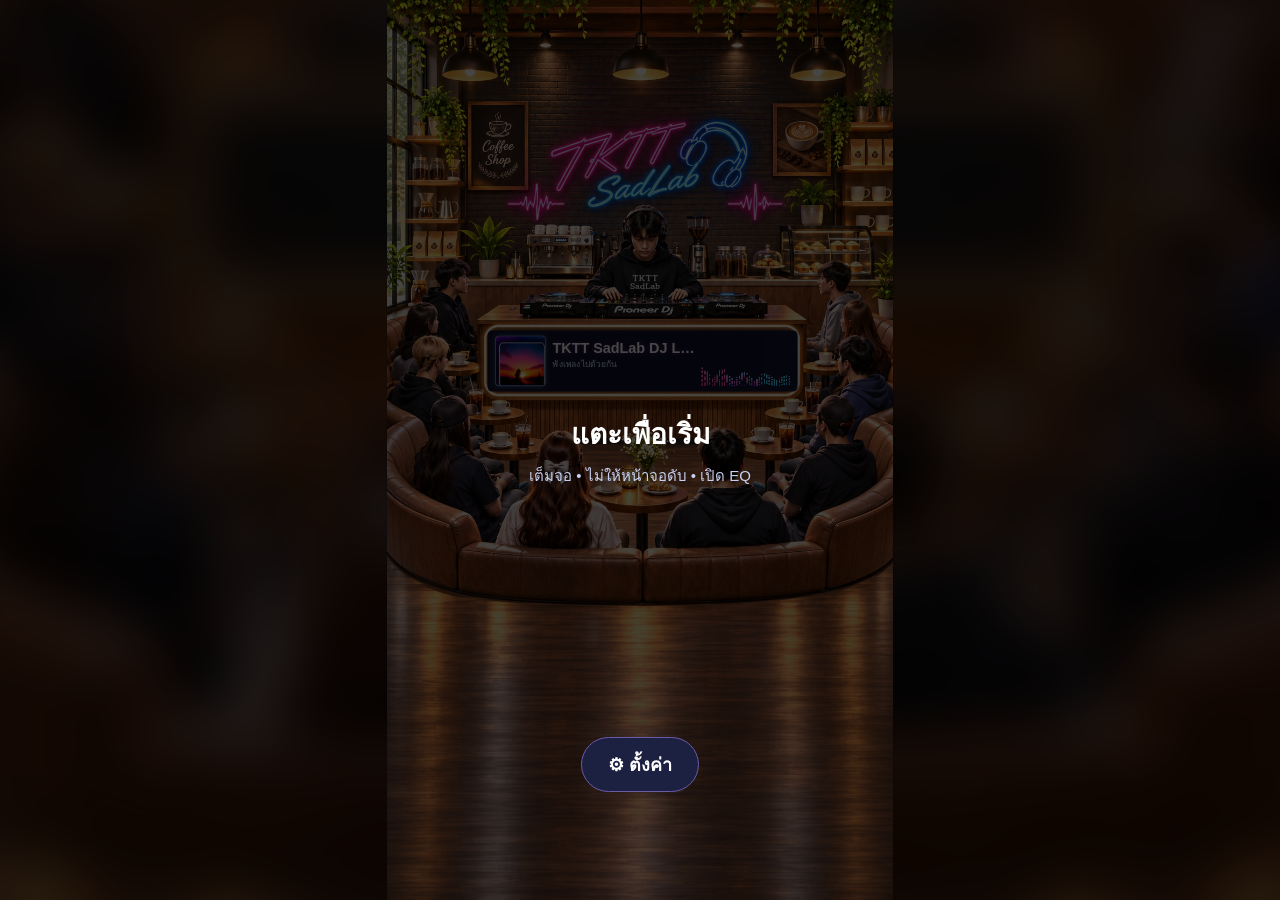
<file: TKTT-SadLab-Web-V1/index.html>
<!doctype html>
<html lang="th">
<head>
<meta charset="utf-8">
<meta name="viewport" content="width=device-width,initial-scale=1,maximum-scale=1,user-scalable=no,viewport-fit=cover">
<meta name="theme-color" content="#000000">
<link rel="manifest" href="manifest.webmanifest">
<link rel="icon" href="assets/icons/icon128.png">
<title>TKTT SadLab LIVE</title>
<link rel="stylesheet" href="live.css">
<link rel="stylesheet" href="panel.css">
</head>
<body>
<div id="backdrop"><img alt=""></div>
<div id="viewport">
  <main id="stage" aria-label="TKTT SadLab DJ LIVE 1080x1920">
    <div class="bg" id="bgA"><img alt=""><video muted loop playsinline preload="auto" hidden></video></div>
    <div class="bg" id="bgB"><img alt=""><video muted loop playsinline preload="auto" hidden></video></div>
    <div id="noImage" hidden><strong>ห้องนี้ยังไม่มีภาพฉาก</strong><span id="noImageName"></span><small>เพิ่มภาพได้ที่ Control Center › Room Themes</small></div>

    <div id="ui">
      <section id="booth" aria-label="ข้อมูลเพลงบนแท่น DJ">
        <div class="cover"><img id="cover" src="assets/default_cover.jpg" alt=""></div>
        <div class="info">
          <div class="status" id="songStatus">○ รอเชื่อม YouTube Music</div>
          <div class="title" id="songTitle">รอเพลงจาก YouTube Music</div>
          <div class="artist" id="songArtist">TKTT SadLab</div>
          <div class="progress-row"><div class="progress"><div id="progressFill"></div></div><span id="songTime">00:00 / 00:00</span></div>
        </div>
        <div class="eq">
          <div class="bars" id="bars"></div>
          <div class="eq-badge" id="eqBadge">EQ</div>
        </div>
      </section>
    </div>

    <div id="guides" hidden>
      <div class="zone top"><span>พื้นที่ UI TikTok ด้านบน (ชื่อบัญชี/ผู้ชม)</span></div>
      <div class="zone right"><span>ปุ่ม/ของขวัญ</span></div>
      <div class="zone bottom"><span>Safe Zone ล่าง — แชทและปุ่มของ TikTok LIVE</span></div>
    </div>
  </main>
</div>
<button id="tapStart" hidden>แตะเพื่อเริ่ม<br><small>เต็มจอ • ไม่ให้หน้าจอดับ • เปิด EQ</small></button>
<button id="gearBtn" hidden aria-label="ตั้งค่า">⚙ ตั้งค่า</button>
<div id="panel" hidden></div>
<script src="shared/core-local.js"></script>
<script src="shared/audio-engine.js"></script>
<script src="shared/rooms.js"></script>
<script src="live.js"></script>
<script src="panel.js"></script>
</body>
</html>
</file>
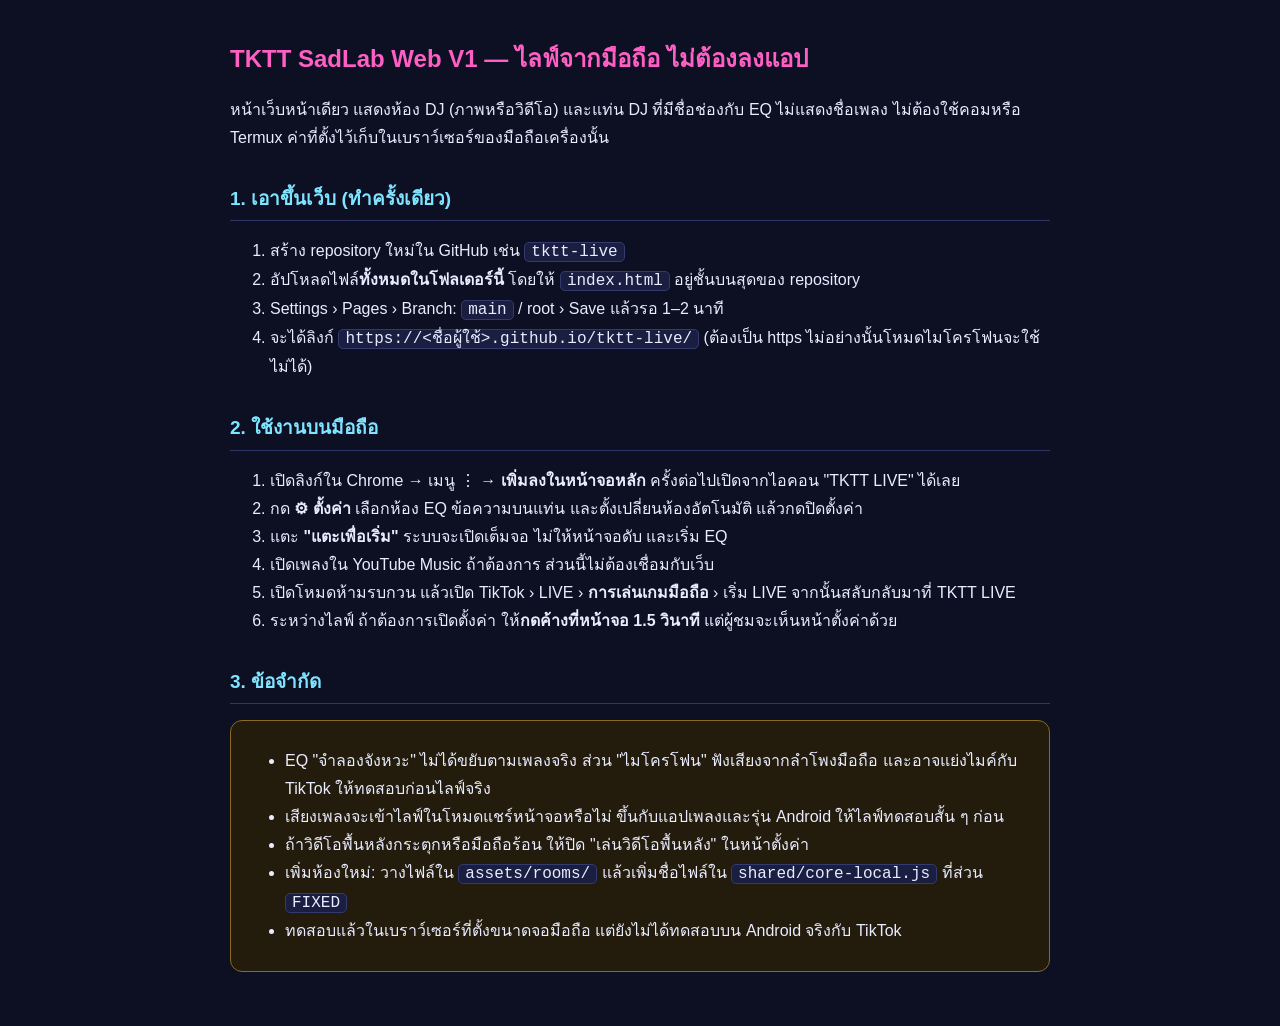
<file: TKTT-SadLab-Web-V1/README-TH.html>
<!doctype html><html lang="th"><head><meta charset="utf-8"><meta name="viewport" content="width=device-width,initial-scale=1"><title>TKTT SadLab Web V1 - วิธีใช้</title>
<style>body{margin:0;background:#0d0f22;color:#e9ecff;font:16px/1.75 "Leelawadee UI","Noto Sans Thai",sans-serif}.w{max-width:820px;margin:0 auto;padding:22px 16px 60px}h1{color:#ff5fc4;font-size:24px}h2{color:#7fe4ff;font-size:19px;border-bottom:1px solid #2f3566;padding-bottom:5px;margin-top:30px}code{background:#1a1e40;border:1px solid #333a70;border-radius:5px;padding:0 6px}.box{background:#231c0d;border:1px solid #8a6a20;border-radius:12px;padding:10px 14px}</style></head><body><div class="w">
<h1>TKTT SadLab Web V1 — ไลฟ์จากมือถือ ไม่ต้องลงแอป</h1>
<p>หน้าเว็บหน้าเดียว แสดงห้อง DJ (ภาพหรือวิดีโอ) และแท่น DJ ที่มีชื่อช่องกับ EQ ไม่แสดงชื่อเพลง ไม่ต้องใช้คอมหรือ Termux ค่าที่ตั้งไว้เก็บในเบราว์เซอร์ของมือถือเครื่องนั้น</p>
<h2>1. เอาขึ้นเว็บ (ทำครั้งเดียว)</h2>
<ol><li>สร้าง repository ใหม่ใน GitHub เช่น <code>tktt-live</code></li>
<li>อัปโหลดไฟล์<b>ทั้งหมดในโฟลเดอร์นี้</b> โดยให้ <code>index.html</code> อยู่ชั้นบนสุดของ repository</li>
<li>Settings › Pages › Branch: <code>main</code> / root › Save แล้วรอ 1–2 นาที</li>
<li>จะได้ลิงก์ <code>https://&lt;ชื่อผู้ใช้&gt;.github.io/tktt-live/</code> (ต้องเป็น https ไม่อย่างนั้นโหมดไมโครโฟนจะใช้ไม่ได้)</li></ol>
<h2>2. ใช้งานบนมือถือ</h2>
<ol><li>เปิดลิงก์ใน Chrome → เมนู ⋮ → <b>เพิ่มลงในหน้าจอหลัก</b> ครั้งต่อไปเปิดจากไอคอน "TKTT LIVE" ได้เลย</li>
<li>กด <b>⚙ ตั้งค่า</b> เลือกห้อง EQ ข้อความบนแท่น และตั้งเปลี่ยนห้องอัตโนมัติ แล้วกดปิดตั้งค่า</li>
<li>แตะ <b>"แตะเพื่อเริ่ม"</b> ระบบจะเปิดเต็มจอ ไม่ให้หน้าจอดับ และเริ่ม EQ</li>
<li>เปิดเพลงใน YouTube Music ถ้าต้องการ ส่วนนี้ไม่ต้องเชื่อมกับเว็บ</li>
<li>เปิดโหมดห้ามรบกวน แล้วเปิด TikTok › LIVE › <b>การเล่นเกมมือถือ</b> › เริ่ม LIVE จากนั้นสลับกลับมาที่ TKTT LIVE</li>
<li>ระหว่างไลฟ์ ถ้าต้องการเปิดตั้งค่า ให้<b>กดค้างที่หน้าจอ 1.5 วินาที</b> แต่ผู้ชมจะเห็นหน้าตั้งค่าด้วย</li></ol>
<h2>3. ข้อจำกัด</h2>
<div class="box"><ul><li>EQ "จำลองจังหวะ" ไม่ได้ขยับตามเพลงจริง ส่วน "ไมโครโฟน" ฟังเสียงจากลำโพงมือถือ และอาจแย่งไมค์กับ TikTok ให้ทดสอบก่อนไลฟ์จริง</li>
<li>เสียงเพลงจะเข้าไลฟ์ในโหมดแชร์หน้าจอหรือไม่ ขึ้นกับแอปเพลงและรุ่น Android ให้ไลฟ์ทดสอบสั้น ๆ ก่อน</li>
<li>ถ้าวิดีโอพื้นหลังกระตุกหรือมือถือร้อน ให้ปิด "เล่นวิดีโอพื้นหลัง" ในหน้าตั้งค่า</li>
<li>เพิ่มห้องใหม่: วางไฟล์ใน <code>assets/rooms/</code> แล้วเพิ่มชื่อไฟล์ใน <code>shared/core-local.js</code> ที่ส่วน <code>FIXED</code></li>
<li>ทดสอบแล้วในเบราว์เซอร์ที่ตั้งขนาดจอมือถือ แต่ยังไม่ได้ทดสอบบน Android จริงกับ TikTok</li></ul></div>
</div></body></html>
</file>
<file: TKTT-SadLab-Web-V1/live.css>
*{box-sizing:border-box}
html,body{margin:0;width:100%;height:100%;overflow:hidden;background:#000}
body{font-family:"Leelawadee UI","Segoe UI",Tahoma,"Noto Sans Thai",sans-serif;color:#fff}
#viewport{position:fixed;inset:0;display:grid;place-items:center;overflow:hidden}
#stage{position:absolute;left:50%;top:50%;width:1080px;height:1920px;transform-origin:center center;overflow:hidden;background:#07061a;isolation:isolate}

/* Scene layers (artwork only — never contains dynamic data) */
.bg{position:absolute;inset:0;opacity:0;transition:opacity var(--fade,900ms) ease;z-index:0}
.bg.on{opacity:1;z-index:1}
.bg img,.bg video{position:absolute;inset:0;width:100%;height:100%;object-fit:cover;object-position:center;display:block;user-select:none;-webkit-user-drag:none}
.bg [hidden]{display:none}
#noImage{position:absolute;inset:0;z-index:2;display:flex;flex-direction:column;align-items:center;justify-content:center;gap:14px;background:repeating-linear-gradient(135deg,#121228 0 40px,#17173a 40px 80px);font-size:46px;text-align:center}
#noImage[hidden]{display:none}
#noImage span{font-size:40px;color:#ff7fd0}#noImage small{font-size:28px;color:#9aa6c8}

/* Dynamic UI layer */
#ui{position:absolute;inset:0;z-index:5;transition:opacity 260ms ease}
#ui.moving{opacity:0}

#booth{--bh:129px;position:absolute;display:flex;align-items:stretch;gap:calc(var(--bh)*.11);padding:calc(var(--bh)*.085) calc(var(--bh)*.12);
  border-radius:calc(var(--bh)*.07);background:linear-gradient(105deg,rgba(16,14,44,.94),rgba(12,16,48,.94));overflow:hidden}
#booth .cover{flex:0 0 auto;height:100%;aspect-ratio:1;border-radius:calc(var(--bh)*.06);overflow:hidden;border:2px solid rgba(124,158,239,.85);box-shadow:0 0 12px rgba(91,223,255,.35);background:#161930}
#booth .cover img{width:100%;height:100%;object-fit:cover;display:block}
#booth .info{flex:1 1 auto;min-width:0;display:flex;flex-direction:column;justify-content:center}
#booth .status{font-size:calc(var(--bh)*.115);font-weight:700;color:#ff9fe2;white-space:nowrap;overflow:hidden;text-overflow:ellipsis;letter-spacing:.02em}
#booth .status.demo{color:#ffd36b}
#booth .status[hidden]{display:none}
#booth .title{font-size:calc(var(--bh)*.235);font-weight:800;line-height:1.22;white-space:nowrap;overflow:hidden;text-overflow:ellipsis;text-shadow:0 0 10px rgba(255,98,206,.35)}
#booth .artist{font-size:calc(var(--bh)*.14);color:#d7e4ff;white-space:nowrap;overflow:hidden;text-overflow:ellipsis}
#booth .progress-row{display:flex;align-items:center;gap:calc(var(--bh)*.1);margin-top:calc(var(--bh)*.06);font-size:calc(var(--bh)*.11);color:#c8d6f4;white-space:nowrap;font-variant-numeric:tabular-nums}
#booth .progress{flex:1;height:calc(var(--bh)*.035);min-height:3px;border-radius:9px;background:#2b3a60;overflow:hidden}
#progressFill{height:100%;width:0;background:linear-gradient(90deg,#ff4fb5,#4fdcff);border-radius:9px;transition:width .5s linear}
#booth .eq{flex:0 0 30%;position:relative;display:flex;flex-direction:column;justify-content:flex-end}
#bars{display:flex;align-items:flex-end;gap:2px;height:80%;width:100%}
.bar{flex:1 1 0;min-width:0;height:100%;transform-origin:bottom;transform:scaleY(.03);border-radius:2px 2px 0 0;will-change:transform;
  -webkit-mask-image:repeating-linear-gradient(to top,#000 0 4px,transparent 4px 6px);mask-image:repeating-linear-gradient(to top,#000 0 4px,transparent 4px 6px)}
.bar.bass{background:linear-gradient(to top,#ff2fa0,#ff7ad6);box-shadow:0 0 6px rgba(255,64,180,.8)}
.bar.mid{background:linear-gradient(to top,#c04bff,#ff6fd8 55%,#6fdcff);box-shadow:0 0 6px rgba(190,90,255,.7)}
.bar.high{background:linear-gradient(to top,#18c8ff,#7ae6ff);box-shadow:0 0 6px rgba(60,210,255,.8)}
.eq-badge{position:absolute;right:0;top:0;font-size:calc(var(--bh)*.085);font-weight:700;padding:1px 6px;border-radius:4px;background:rgba(8,12,34,.85);color:#7fe9ff;letter-spacing:.04em}
.eq-badge.demo{color:#ffd36b}.eq-badge.idle{color:#ffb4a3}

/* Seat labels (TOP 10) */
#seats{position:absolute;inset:0;pointer-events:none}
.seat{position:absolute;transform:translate(-50%,-50%);display:flex;align-items:center;gap:6px;max-width:250px;padding:4px 12px 4px 4px;border-radius:40px;
  background:rgba(14,9,32,.88);border:2px solid #f3a4e8;box-shadow:0 0 12px rgba(212,45,171,.55);font-size:22px;font-weight:700;white-space:nowrap;transition:opacity .3s}
.seat b{flex:0 0 auto;min-width:34px;height:34px;display:grid;place-items:center;border-radius:50%;background:#d32271;font-size:20px}
.seat.r1{border-color:#ffd166;box-shadow:0 0 14px rgba(255,209,102,.7)}.seat.r1 b{background:linear-gradient(135deg,#f7b500,#ffdf6e);color:#3a2500}
.seat.r2{border-color:#d9e4f2}.seat.r2 b{background:linear-gradient(135deg,#9fb3c8,#e8f0fa);color:#1c2633}
.seat.r3{border-color:#e7a06a}.seat.r3 b{background:linear-gradient(135deg,#b4693a,#f0b07a);color:#2e1607}
.seat img{width:34px;height:34px;border-radius:50%;object-fit:cover;border:1px solid #fec7ec;flex:0 0 auto}
.seat span{overflow:hidden;text-overflow:ellipsis;text-shadow:0 1px 2px #000}
#rankCaption{position:absolute;left:50%;transform:translateX(-50%);font-size:17px;color:rgba(230,236,255,.85);background:rgba(8,10,28,.6);padding:3px 12px;border-radius:12px;white-space:nowrap}
#rankCaption.demo{color:#ffd36b}

/* Preview-only safe-zone guides */
#guides{position:absolute;inset:0;z-index:20;pointer-events:none}
#guides[hidden]{display:none}
.zone{position:absolute;border:3px dashed rgba(255,214,90,.9);background:rgba(255,214,90,.10);display:flex;align-items:flex-start;justify-content:center}
.zone span{margin-top:8px;font-size:26px;font-weight:700;color:#ffe08a;background:rgba(0,0,0,.6);padding:2px 10px;border-radius:6px}
.zone.top{left:0;right:0;top:0;height:12.5%}
.zone.bottom{left:0;right:0;bottom:0;height:37%}
.zone.right{right:0;top:55%;width:14%;height:8%}

#tapStart{position:fixed;inset:0;z-index:100;border:0;background:rgba(0,0,0,.72);color:#fff;font:700 28px "Leelawadee UI","Noto Sans Thai",sans-serif;cursor:pointer}
#tapStart[hidden]{display:none}
#tapStart small{font-size:15px;font-weight:400;color:#c8cff0}
.eq-badge[hidden]{display:none}
#backdrop{position:fixed;inset:0;overflow:hidden;background:#000}
#backdrop img{width:100%;height:100%;object-fit:cover;filter:blur(22px) brightness(.55) saturate(1.2);transform:scale(1.15)}
#backdrop img:not([src]){display:none}
</file>
<file: TKTT-SadLab-Web-V1/panel.css>
#gearBtn{position:fixed;z-index:110;left:50%;bottom:12%;transform:translateX(-50%);padding:12px 26px;border-radius:30px;border:1px solid #6b5aa8;background:#1c2041;color:#fff;font:700 18px "Leelawadee UI","Noto Sans Thai",sans-serif}
#gearBtn[hidden]{display:none}
#panel{position:fixed;inset:0;z-index:120;background:rgba(4,5,14,.82);overflow:auto;padding:14px;-webkit-overflow-scrolling:touch}
#panel[hidden]{display:none}
.pn-card{max-width:520px;margin:0 auto;background:#141733;border:1px solid #2f3566;border-radius:16px;padding:14px;color:#eef0ff;font:15px/1.5 "Leelawadee UI","Noto Sans Thai",sans-serif}
.pn-head{display:flex;justify-content:space-between;align-items:center;font-size:18px}
.pn-head b{color:#ff5fc4}
.pn-x{border:0;background:none;color:#fff;font-size:22px}
.pn-card h4{margin:14px 0 6px;color:#7fe4ff}
.pn-rooms{display:grid;grid-template-columns:repeat(2,1fr);gap:8px}
.pn-room{position:relative;padding:0;border:2px solid #2f3566;border-radius:12px;overflow:hidden;background:#0f1230;color:#fff;aspect-ratio:3/4}
.pn-room img{width:100%;height:100%;object-fit:cover;object-position:center 35%;display:block}
.pn-room.on{border-color:#38d6ff;box-shadow:0 0 12px rgba(56,214,255,.5)}
.pn-lbl{position:absolute;left:0;right:0;bottom:0;padding:14px 4px 5px;font-size:13px;font-weight:700;background:linear-gradient(transparent,rgba(5,6,18,.92))}
.pn-row{display:flex;align-items:center;gap:8px;margin:8px 0;flex-wrap:wrap}
.pn-row input[type=range]{flex:1;accent-color:#38d6ff}
.pn-row input[type=checkbox]{width:20px;height:20px;accent-color:#ff5fc4}
.pn-num{width:64px;padding:6px;border-radius:8px;border:1px solid #3a4290;background:#0f1230;color:#fff;font:inherit}
.pn-text{display:block;width:100%;margin:6px 0;padding:10px;border-radius:10px;border:1px solid #3a4290;background:#0f1230;color:#fff;font:inherit}
.pn-card select{width:100%;padding:9px;border-radius:9px;border:1px solid #3a4290;background:#0f1230;color:#fff;font:inherit}
.pn-seg{display:flex;border:1px solid #3a4290;border-radius:11px;overflow:hidden}
.pn-seg button{flex:1;padding:10px 4px;border:0;background:#161a3c;color:#fff;font:600 14px inherit}
.pn-seg button+button{border-left:1px solid #3a4290}
.pn-seg button.on{background:linear-gradient(100deg,#c8358f,#6750d0)}
.pn-hint{color:#9aa1c4;font-size:12.5px;margin:6px 0}
.pn-go{display:block;width:100%;margin-top:14px;padding:12px;border:0;border-radius:12px;background:linear-gradient(100deg,#d23a95,#6d54d6);color:#fff;font:700 16px inherit}
</file>
